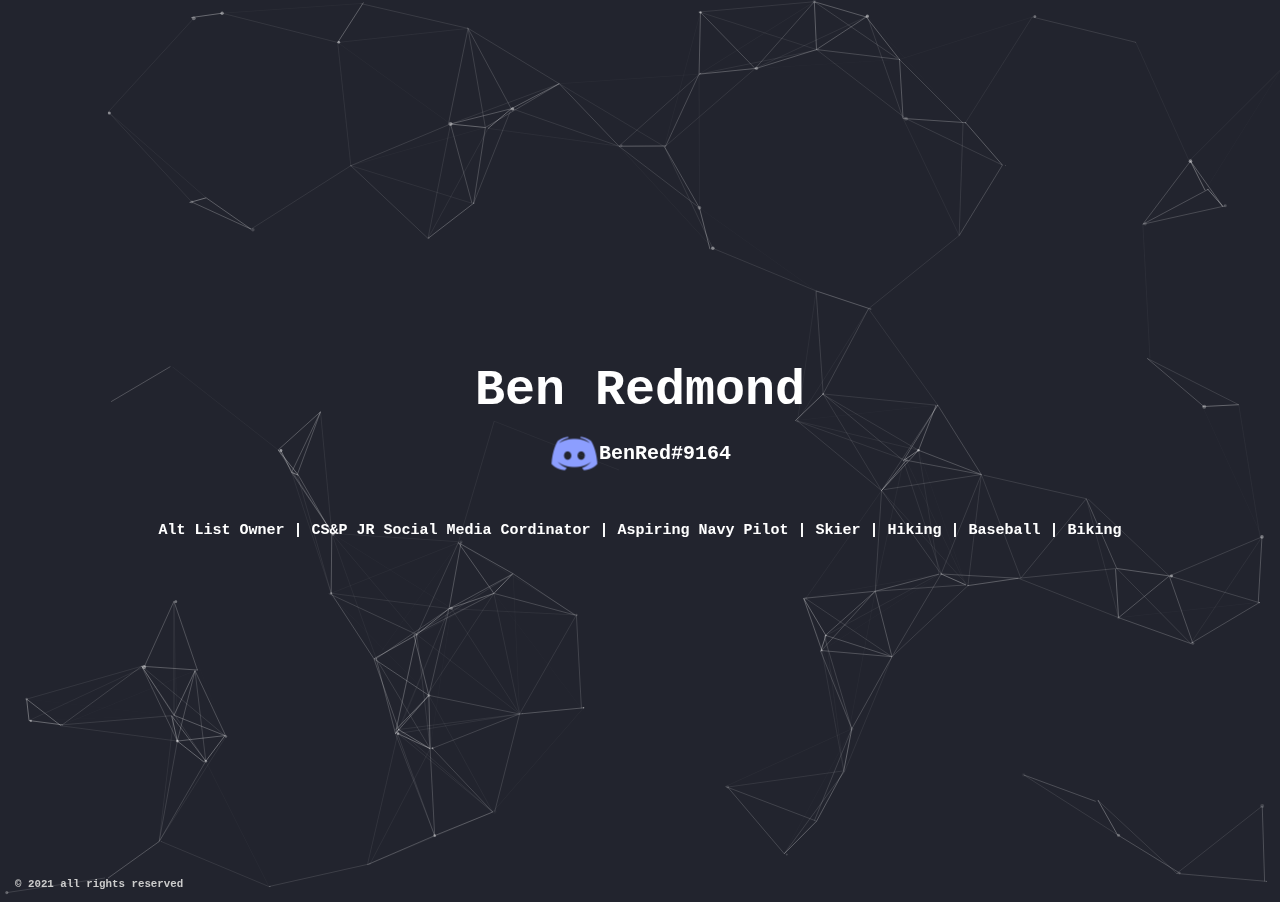
<file: index.html>
<!DOCTYPE html>
<html lang="en">
  <head>
    <meta charset="UTF-8" />
    <meta http-equiv="X-UA-Compatible" content="IE=edge" />
    <meta name="viewport" content="width=device-width, initial-scale=1.0" />
    <link rel="stylesheet" href="/css/style.css" />
    <title>Ben Redmond</title>
  </head>
  <body>
    <div id="particles-js"></div>
    <div class="heading">
      <h1>Ben Redmond</h1>
       <link rel="shortcut icon" href="user.png" type="image/x-icon">

<h2 align="center"><a href="https://discord.com/users/549696920759697440"> 
<img src="discord.png" height="50" width="50" border="0px" align="center"></a>BenRed#9164</h2> 
    
      <br><br><br>
      
      <h3> Alt List Owner | CS&P JR Social Media Cordinator | Aspiring Navy Pilot | Skier | Hiking | Baseball | Biking </h3>
   
 </div>

 <head>
  <title>BenRed.me</title>
 </head>

 <link rel="stylesheet" href="style.css">

    </div>
    <footer class='footer'>
  <h5>© 2021 all rights reserved<h5>
</footer>
    <script src="/particles/particles.js"></script>
    <script src="/particles/app.js"></script>
  </body>
</html>
</file>
<file: css/style.css>
/* Global Styles */

* {
  margin: 0;
  padding: 0;
  box-sizing: border-box;
}

html {
  user-select: none;
  font-size: 62.5%;
  background: #22242e;
}

body {
  margin: 0;
  font-family: "Source Code Pro", monospace;
}

/* Text Styles */

.heading {
  position: absolute;
  text-align: center;
  top: 50%;
  left: 50%;
  margin-right: -50%;
  transform: translate(-50%, -50%);
}

.heading h1 {
  color: white;
  font-size: 7.5rem;
}

.heading h2 {
  color: white;
  padding-top: 1rem;
  font-size: 2.5rem;
}

.heading h3 {
  color: white;
  padding-top: 1rem;
  font-size: 1.5rem;
}

footer {
  position: fixed;
  left: 1.5rem;
  bottom: 1rem;
  width: 100%;
  background: transparent;
  color: white;
  font-size: 1.5rem;
  text-align: left;
}

/* Background Styles */

#particles-js {
  background: #22242e;
  height: 100vh;
  top: 80%;
  left: 80%;
  animation: zoomIn 2s forwards;
}

/* Animations */

@keyframes zoomIn {
  0% {
    transform: scale(0.55, 0.55);
  }
  100% {
    transform: scale(1, 1);
  }
}

/* Responsive Design */

@media screen and (max-width: 1526px) {
  .heading h1 {
    font-size: 5rem;
  }

  .heading h2 {
    font-size: 2rem;
  }

  footer {
    font-size: 1.3rem;
  }
}

@media screen and (max-width: 1018px) {
  .heading h1 {
    font-size: 3rem;
  }

  .heading h2 {
    padding-top: 1.5rem;
    font-size: 1.5rem;
  }

  footer {
    font-size: 1rem;
  }
}
</file>
<file: style.css>
*{
    padding: 0; border: 0; margin: 0; 
    box-sizing: border-box;
    list-style-type: none; /* Styled in normalize.css */
    text-decoration: none;
    color: #ccc;
}

body{
    background-color: rgb(50, 101, 134);
}

.wrapper{
    display: flex;
    flex-direction: column;
    height: 100vh;
    margin: 0 auto;
    max-width: 1550px;
    padding-top: .5rem;
    width: 93%;

}

.main-header a{
    letter-spacing: .18rem;
    text-transform: uppercase;
}

.masthead{
    /* Both of these are needed to keep the #menu-toggle visible when nav list is active / open. */
    position: relative;
    z-index: 1000;
    /********************************/
    top: 0;
    left: 0;
    width: 100%;
    align-items: baseline;
    display: flex;
    justify-content: space-between;
}

.masthead h1{
    transition-delay: 450ms;
}

.menu-toggle{
    cursor: pointer;
    width: 55px;
    z-index: 3;
}

.menu-toggle div{
    background-color: #ccc;
    border-radius: 25px;
    box-shadow: 0px 3px 13px rgba(0,0,0,.3);
    height: 7px;
    transition-duration: 250ms;
    transition-timing-function: cubic-bezier(.13,.24,.35,1.64);
}

.menu-toggle .one,
.menu-toggle .two{
    margin-bottom: 7px;
}

.main-contents{
    flex: auto;
}

.main-contents h2{
    letter-spacing: 1.5px;
    margin-bottom: .6rem;
    text-transform: uppercase;
}

.main-contents p{
    font-size: 1.1rem;
    letter-spacing: 1.7px;
    line-height: 1.35;
         color: #ccc;
         transition-delay: 150ms;
         transition-duration: 850ms;
}

/*** Just getting silly now ***************************/
.main-footer span{
/*      color: #ccc; */
     transition-delay: 150ms;
     transition-duration: 1350ms;
}

/*********************************************/
.main-footer{
    font-size: .9em;
    letter-spacing: .18rem;
    margin-bottom: 1.5rem;
     margin-top: 4rem;
    text-align: center;
    text-transform: uppercase;
}


/************* Style and animate the nav overlay ***********************/
.main-nav-list::before,
.main-nav-list::after{
    background-color:#b94071;
    content:"";
    position: absolute;
    top: 0;
    height: 100vh;
    width: 0vw;
    transition: all 100ms ease-in-out 300ms;
}

.main-nav-list::before{
    left: 0;
}
.main-nav-list::after{
    right: 0;
}

.main-nav-list ul{
    position: absolute;
    top: -30%;
    left: 50%;
    transform: translate(-50%,-50%);
    transition-duration: 300ms;
    transition-timing-function: ease-in-out;
    z-index: 2000;
}

.main-nav-list a{
    display: block;
    font-size: 2rem;
    letter-spacing: 3px;
    margin-bottom: 15px;
    opacity: 0;
    text-align: center;
    text-transform: uppercase;
    transition-delay: 130ms;
}

.main-nav-list .mobile-hide{/** Hide the link when viewing site on mobile devices. **/
    display: none;
}

/************* Style the nav elements when active. ***********************/
.masthead.active h1{
    text-shadow: 0px 3px 3px rgba(0,0,0,.4);
}

.menu-toggle.active .one{
    box-shadow: 0px 3px 13px rgba(0,0,0,.4);
    transform: translate(0, 14px) rotate(45deg);
}

.menu-toggle.active .two{
    background-color: transparent;
    box-shadow: none;
    transform: translateX(-55px);
}

.menu-toggle.active .three{
    box-shadow: 0px 3px 13px rgba(0,0,0,.4);
    transform: translate(0,-14px) rotate(-45deg);
}

.main-nav-list.active::before,
.main-nav-list.active::after{
    width: 25vw;
/*     transition-duration: 1000ms; */
}
.main-nav-list.active ul{
    top: 50%;
    transform: translate(-50%,-50%);
    transition-delay: 560ms;
    transition-duration: 240ms;
    transition-timing-function: cubic-bezier(.1, .2, .3, 1.4);
}

.main-nav-list.active a{
    transition-delay: 600ms;
    opacity: 1;
}


/*** Just getting silly now ***************************/
.wrapper.active p{
     color: rgb(50, 101, 134);
               transition-delay: 150ms;
     transition-duration: 350ms;
}

.main-footer.active span{
     color: rgb(50, 101, 134);
          transition-duration: 350ms;
}
</file>
